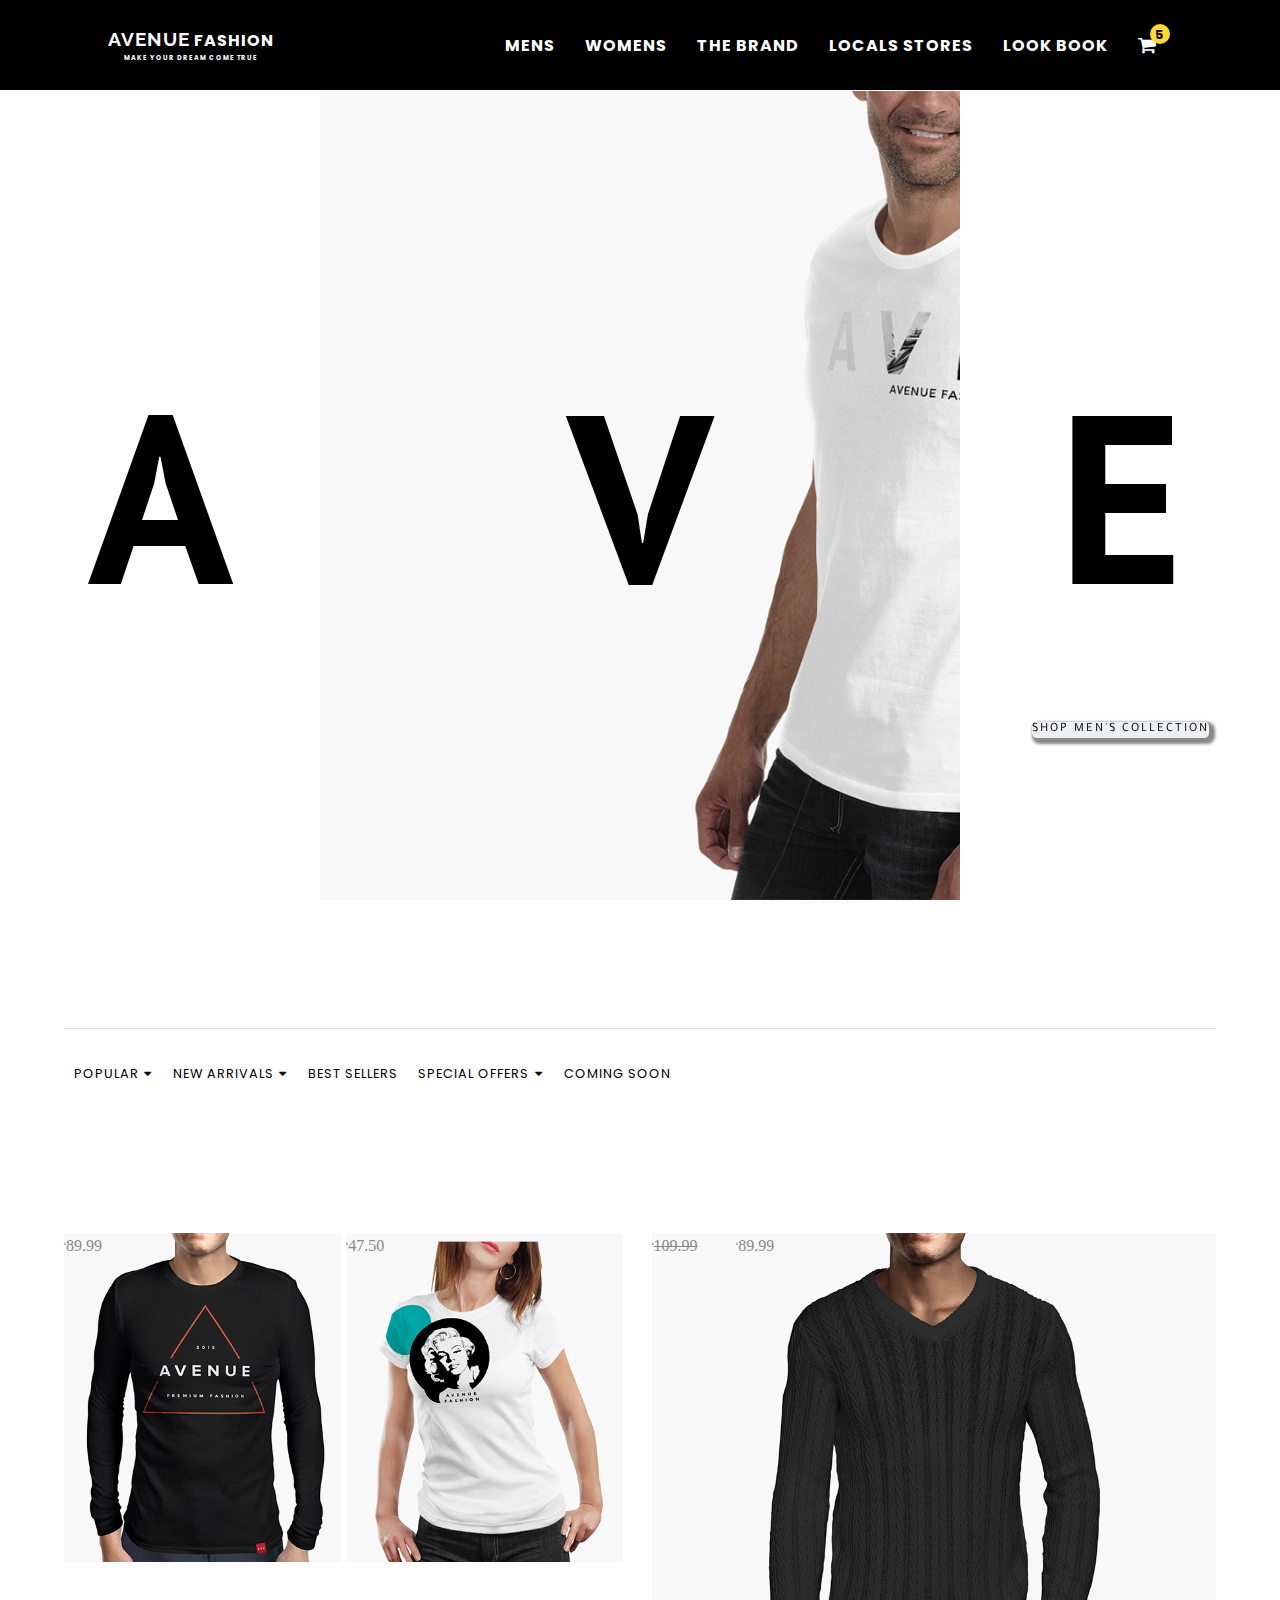
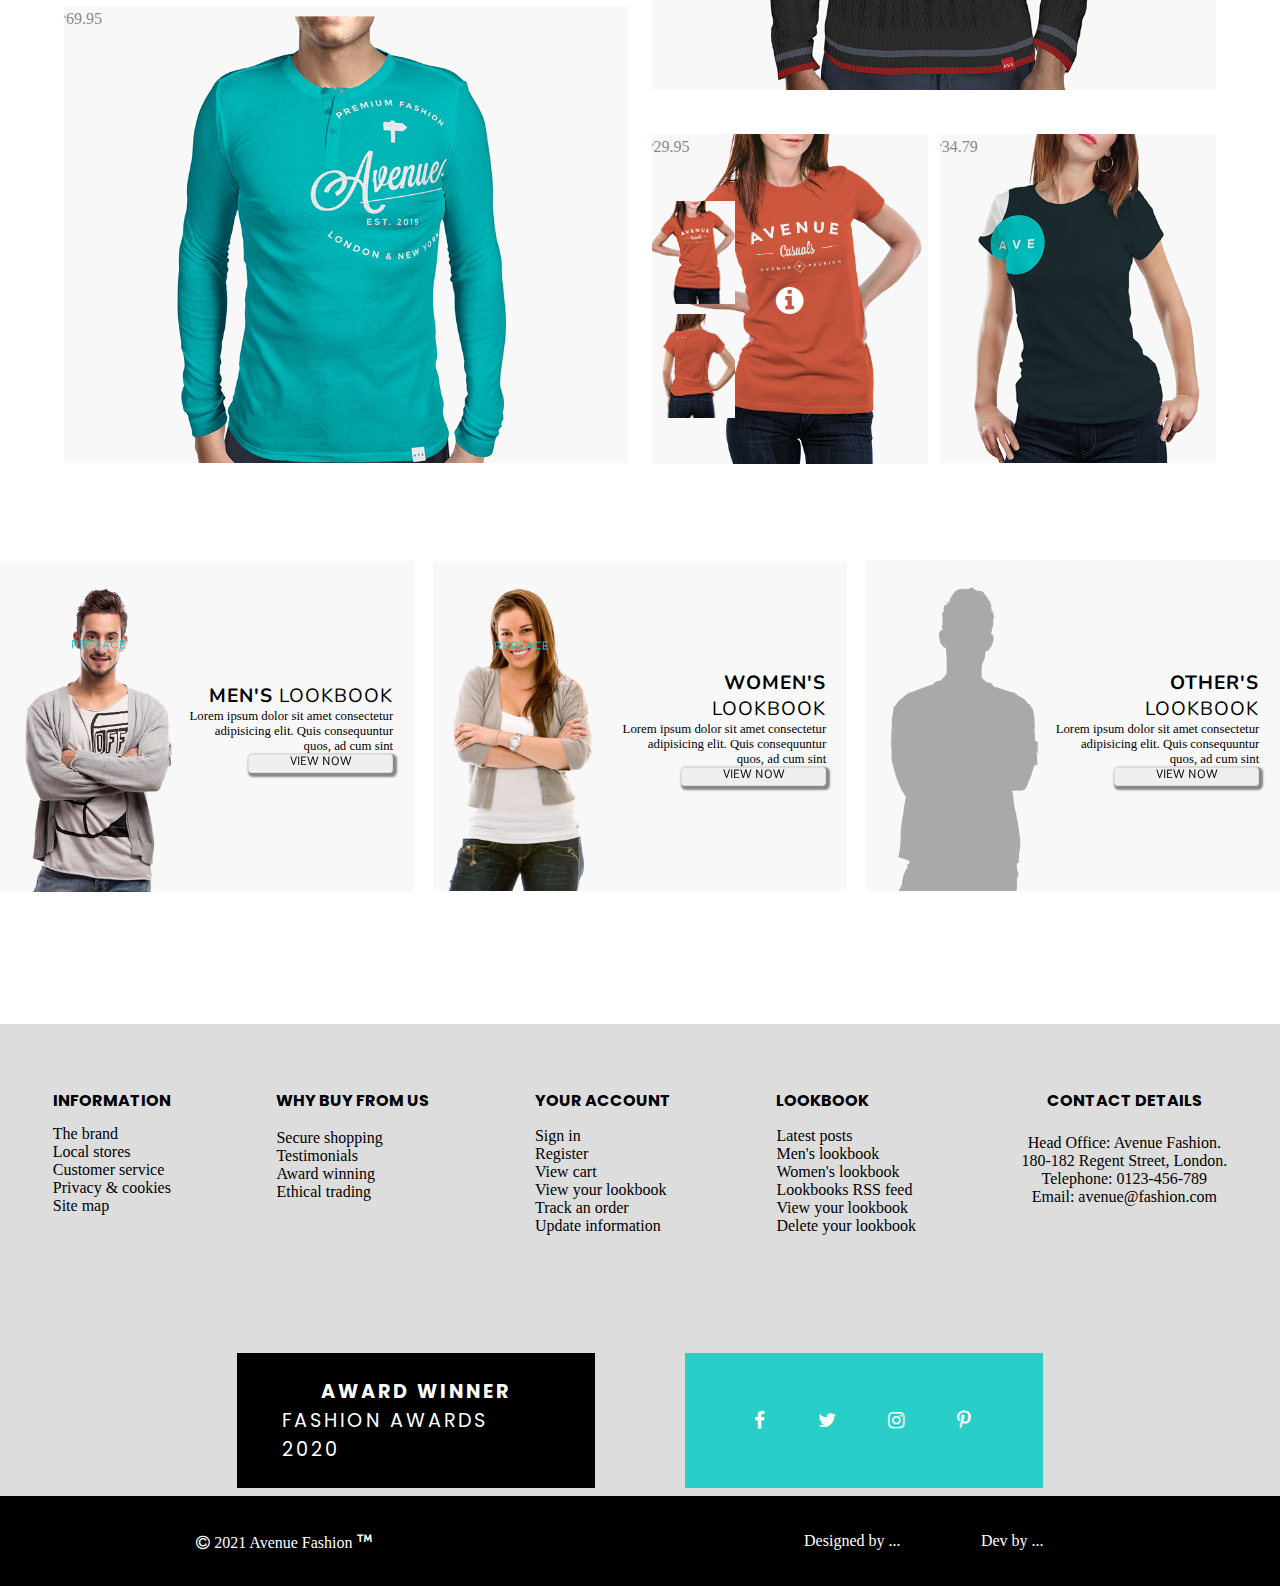
<file: index.html>
<!DOCTYPE html>
<html lang="en">
<head>
    <meta charset="UTF-8">
    <meta http-equiv="X-UA-Compatible" content="IE=edge">
    <meta name="viewport" content="width=device-width, initial-scale=1.0">
    <title>Avenue</title>
    <!-- CDN font awesome -->
    <link rel="stylesheet" href="https://cdnjs.cloudflare.com/ajax/libs/font-awesome/4.7.0/css/font-awesome.min.css">
    <!-- CDN bootstrap -->
    <link href="https://cdn.jsdelivr.net/npm/bootstrap@5.0.0-beta2/dist/css/bootstrap.min.css" rel="stylesheet" integrity="sha384-BmbxuPwQa2lc/FVzBcNJ7UAyJxM6wuqIj61tLrc4wSX0szH/Ev+nYRRuWlolflfl" crossorigin="anonymous">
    <!-- CDN google font -->
    <link rel="preconnect" href="https://fonts.gstatic.com">
    <link href="https://fonts.googleapis.com/css2?family=Poppins:wght@300&display=swap" rel="stylesheet">
    <link href="https://fonts.googleapis.com/css2?family=Raleway:wght@500&display=swap" rel="stylesheet">
    <link href="https://fonts.googleapis.com/css2?family=PT+Sans:wght@700&display=swap" rel="stylesheet">
    <link href="https://fonts.googleapis.com/css2?family=Raleway:wght@300&display=swap" rel="stylesheet">
    <link href="https://fonts.googleapis.com/css2?family=Nunito:wght@300&display=swap" rel="stylesheet">
    <link href="https://fonts.googleapis.com/css2?family=Nunito:wght@300&family=Tajawal:wght@300&display=swap" rel="stylesheet">
    <link rel="stylesheet" href="style.css">
</head>
<body>
    <!-- navigation bar -->
    <div class="nav-list">
        <ul class="list-items">
            <li class="stack">
                <div class="stack-top">
                    <span>Avenue</span> fashion
                </div>
                <div class="stack-right">
                    Make your dream come true
                </div>
            </li>
            <div class="right-list">
                <div class="content-dropdown">
                    <li><a href="">Mens</a></li>
                    <div class="dropdown-content dropdown-content-1">
                        <div class="dropdown-left">
                            <p><a href="">Casual</a></p>
                            <p><a href="">Jackets</a></p>
                            <p><a href="">Hoodies & Sweatshirts</a></p>
                            <p><a href="">Polo shirts</a></p>
                            <p><a href="">Sportswear</a></p>
                            <p><a href="">T-shirts</a></p>
                        </div>
                        <div class="dropdown-right">
                            Spring sale up to 50%
                        </div>
                    </div>
                </div>
                <div class="content-dropdown">
                    <li><a href="">Womens</a></li>
                    <div class="dropdown-content">
                        <p><a href="">Casual</a></p>
                        <p><a href="">Jackets</a></p>
                        <p><a href="">Hoodies & Sweatshirts</a></p>
                        <p><a href="">Polo shirts</a></p>
                        <p><a href="">Sportswear</a></p>
                        <p><a href="">T-shirts</a></p>
                    </div>
                </div>
                <div class="content-dropdown">
                    <li><a href="">The brand</a></li>
                    <div class="dropdown-content dropdown-ct">
                        <p><a href="">About us</a></p>
                        <p><a href="">Our stories</a></p>
                        <p><a href="">Our products</a></p>
                    </div>
                </div>
                <li><a href="">Locals stores</a></li>
                <li><a href="">Look book</a></li>
                <li class="cart">
                    <a href=""><i class="fa fa-shopping-cart" aria-hidden="true"></i></a>
                    <div class="circle">
                        <p>5</p>
                    </div>
                </li>
            </div>
            <div class="hamburger">
                <div class="line1"></div>
                <div class="line2"></div>
                <div class="line3"></div>
            </div>
        </ul>
    </div>
    <!-- main -->
    <div class="main">
        <div class="grid1">
            <div class="word1">A</div>
        </div>
        <div class="grid2">
            <div class="word2">V</div>
        </div>
        <div class="grid3">
            <div class="word3">E</div>
            <button class="btn btn-light">Shop men's collection</button>
        </div>
    </div>
    <!-- navigation bar 2 -->
    <div class="nav-products">
        <ul class="nav-items">
            <li class="list-nav-1">
                <a href="">popular</a>
                <i class="fa fa-caret-down" aria-hidden="true"></i>
                <div class="items-li items-li-1">
                    <div class="left-items">
                        <p><a href="">Spring Collection</a></p>
                        <p><a href="">Summer collection</a></p>
                    </div>
                </div>
            </li>
            <li>
                <a href="">new arrivals</a>
                <i class="fa fa-caret-down" aria-hidden="true"></i>
                <div class="items-li">
                    <div class="left-items">
                        <p><a href="">Europe Style</a></p>
                        <p><a href="">US Style</a></p>
                    </div>
                    <div class="right-items">
                        <p><a href="">Asia Style</a></p>
                    </div>
                </div>
            </li>
            <li><a href="">best sellers</a></li>
            <li>
                <a href="">special offers</a>
                <i class="fa fa-caret-down" aria-hidden="true"></i>
                <div class="items-li items-long">
                        <p><a href="">Sale up to 50%</a></p>
                        <p><a href="">Membership discount</a></p>
                        <p><a href="">Change 'old' get 'new'</a></p>
                        <p><a href="">Combination</a></p>
                </div>
            </li>
            <li><a href="">coming soon</a></li>
        </ul>
    </div>
    <!-- picture products -->
    <div class="products">
        <div class="left-products">
            <div class="products-1">
                <div class="pd-1">
                    <img class="img-pds1" src="sanpham1.png" alt="product1">
                    <p class="pd1-tt"><sup><i class="fa fa-gbp fa-gbpp" aria-hidden="true"></i></sup>89.99</p>
                    <div class="information">
                        <p class="title-product title-pd-a">Mens casual black body shirt
                            <sup><i class="fa fa-gbp fa-gbpp" aria-hidden="true"></i></sup> 89.99
                        </p>
                        <div class="icon-fafa icon-fafa-a">
                            <i class="fa fa-shopping-cart" aria-hidden="true"></i>
                            <i class="fa fa-gratipay" aria-hidden="true"></i>
                            <i class="fa fa-compress" aria-hidden="true"></i>
                        </div>
                    </div>
                </div>
                <div class="pd-2">
                    <img class="img-pds1" src="sanpham2.png" alt="product2">
                    <p class="pd2-tt"><sup><i class="fa fa-gbp fa-gbpp" aria-hidden="true"></i></sup>47.50</p>
                    <div class="information">
                        <p class="title-product title-pd-a">Women burnt white modern tee
                            <sup><i class="fa fa-gbp fa-gbpp" aria-hidden="true"></i></sup> 29.95
                        </p>
                        <div class="icon-fafa icon-fafa-a">
                            <i class="fa fa-shopping-cart" aria-hidden="true"></i>
                            <i class="fa fa-gratipay" aria-hidden="true"></i>
                            <i class="fa fa-compress" aria-hidden="true"></i>
                        </div>
                    </div>
                </div>
            </div>
            <div class="products-2">
                <img src="sanpham3.png" alt="product3">
                <p class="pd3-tt"><sup><i class="fa fa-gbp fa-gbpp" aria-hidden="true"></i></sup>69.95</p>
                <div class="information">
                    <p class="title-product title-pd-a">Mens creative cyan polo
                        <sup><i class="fa fa-gbp fa-gbpp" aria-hidden="true"></i></sup> 29.95
                    </p>
                    <div class="icon-fafa icon-fafa-a">
                        <i class="fa fa-shopping-cart" aria-hidden="true"></i>
                        <i class="fa fa-gratipay" aria-hidden="true"></i>
                        <i class="fa fa-compress" aria-hidden="true"></i>
                    </div>
                </div>
            </div>
        </div>
        <div class="right-products">
            <div class="products-3">
                <img src="sanpham4.png" alt="product4">
                <p class="pd5-tt"><sup><i class="fa fa-gbp fa-gbpp" aria-hidden="true"></i></sup>109.99</p>
                <p class="pd4-tt"><sup><i class="fa fa-gbp fa-gbpp" aria-hidden="true"></i></sup>89.99</p>
                <div class="information">
                    <p class="title-product title-pd-a">Mens black smooth sweater
                        <sup><i class="fa fa-gbp fa-gbpp" aria-hidden="true"></i></sup> 29.95
                    </p>
                    <div class="icon-fafa icon-fafa-a">
                        <i class="fa fa-shopping-cart" aria-hidden="true"></i>
                        <i class="fa fa-gratipay" aria-hidden="true"></i>
                        <i class="fa fa-compress" aria-hidden="true"></i>
                    </div>
                </div>
            </div>
            <div class="products-4">
                <div class="product-4-1">
                    <div class="img-pd1">
                        <img class="first-picture" src="sp5_03.png" alt="">
                        <img class="small-picture" src="sanpham5.png" alt="">
                        <img class="small-picture-2" src="sp5.1.png" alt="">
                        <i class="fa fa-info-circle" aria-hidden="true"></i>
                        <p><sup><i class="fa fa-gbp fa-gbpp" aria-hidden="true"></i></sup>29.95</p>
                    </div>
                    <div class="information information-i">
                        <p class="title-product title-product-i">Womens burnt orange casual tee
                            <sup><i class="fa fa-gbp fa-gbpp" aria-hidden="true"></i></sup> 29.95
                        </p>
                        <div class="icon-fafa icon-fafa-i">
                            <i class="fa fa-shopping-cart" aria-hidden="true"></i>
                            <i class="fa fa-gratipay" aria-hidden="true"></i>
                            <i class="fa fa-compress" aria-hidden="true"></i>
                        </div>
                    </div>
                </div>
                <div class="product-4-2">
                    <img class="first-picture" src="sanpham6.png" alt="">
                    <p class="pd3-tt"><sup><i class="fa fa-gbp fa-gbpp" aria-hidden="true"></i></sup>34.79</p>
                    <div class="information">
                        <p class="title-product title-pd-a">Womens modern blue navy tee, youth edition
                            <sup><i class="fa fa-gbp fa-gbpp" aria-hidden="true"></i></sup> 29.95
                        </p>
                        <div class="icon-fafa icon-fafa-a">
                            <i class="fa fa-shopping-cart" aria-hidden="true"></i>
                            <i class="fa fa-gratipay" aria-hidden="true"></i>
                            <i class="fa fa-compress" aria-hidden="true"></i>
                        </div>
                    </div>
                </div>
            </div>
        </div>
    </div>
    <div class="lookbook">
        <div class="picture-side1">
            <img src="new1.png" alt="">
            <div class="lookbook-infor">
                <p><span>Men's</span> lookbook</p>
                <p>Lorem ipsum dolor sit amet consectetur adipisicing elit. Quis consequuntur quos, ad cum sint</p>
                <button class="btn btn-light btn-view">View now</button>
            </div>
        </div>
        <div class="picture-side2">
            <img src="new2.png" alt="">
            <div class="lookbook-infor">
                <p><span>Women's</span> lookbook</p>
                <p>Lorem ipsum dolor sit amet consectetur adipisicing elit. Quis consequuntur quos, ad cum sint</p>
                <button class="btn btn-light btn-view">View now</button>
            </div>
        </div>
        <div class="picture-side3">
            <img src="new3.png" alt="">
            <div class="lookbook-infor">
                <p><span>Other's</span> lookbook</p>
                <p>Lorem ipsum dolor sit amet consectetur adipisicing elit. Quis consequuntur quos, ad cum sint</p>
                <button class="btn btn-light btn-view">View now</button>
            </div>
        </div>
    </div>
    <div class="footer-tt">
        <footer>
            <ul>
                <li><a href="">Information</a></li>
                <li><a href="">The brand</a></li>
                <li><a href="">Local stores</a></li>
                <li><a href="">Customer service</a></li>
                <li><a href="">Privacy & cookies</a></li>
                <li><a href="">Site map</a></li>
            </ul>
            <ul>
                <li><a href="">Why buy from us</a></li>
                <li><a href="">Secure shopping</a></li>
                <li><a href="">Testimonials</a></li>
                <li><a href="">Award winning</a></li>
                <li><a href="">Ethical trading</a></li>
            </ul>
            <ul>
                <li><a href="">Your account</a></li>
                <li><a href="">Sign in</a></li>
                <li><a href="">Register</a></li>
                <li><a href="">View cart</a></li>
                <li><a href="">View your lookbook</a></li>
                <li><a href="">Track an order</a></li>
                <li><a href="">Update information</a></li>
            </ul>
            <ul>
                <li><a href="">Lookbook</a></li>
                <li><a href="">Latest posts</a></li>
                <li><a href="">Men's lookbook</a></li>
                <li><a href="">Women's lookbook</a></li>
                <li><a href="">Lookbooks RSS feed</a></li>
                <li><a href="">View your lookbook</a></li>
                <li><a href="">Delete your lookbook</a></li>
            </ul>
            <ul>
                <li>Contact details</li>
                <li>Head Office: Avenue Fashion.<br> 180-182 Regent Street, London.</li>
                <li>Telephone: 0123-456-789</li>
                <li>Email: <a href="mailto: avenue@fashion.com" >avenue@fashion.com</a></li>
            </ul>
        </footer>
        <div class="reward">
            <div class="black-box">
                <div>award winner</div>
                <div>fashion awards 2020</div>
            </div>
            <div class="blue-box">
                <i class="fa fa-facebook" aria-hidden="true"></i>
                <i class="fa fa-twitter" aria-hidden="true"></i>
                <i class="fa fa-instagram" aria-hidden="true"></i>
                <i class="fa fa-pinterest-p" aria-hidden="true"></i>
            </div>
        </div>
    </div>
    <div class="last-footer">
        <div class="left-last">
            <i class="fa fa-copyright" aria-hidden="true"></i>
            2021 Avenue Fashion <sup><i class="fa fa-trademark" aria-hidden="true"></i></sup>
        </div>
        <div class="right-last">
            <p>Designed by ... </p>
            <p>Dev by ...</p>
        </div>
    <script src="script.js"></script>
</body>
</html>
</file>
<file: style.css>
*{
    margin: 0;
    padding: 0;
    box-sizing: border-box;
}
/* navigation bar */
.nav-list{
    height: 10vh;
    color: white;
    background-color: black;
}
.right-list{
    color: white;
}
.list-items{
    display: flex;
    justify-content: space-around;
    align-items: center;
    height: 100%;
    list-style: none;
    text-transform: uppercase;
    letter-spacing: 1px;
    font-family: 'Poppins', sans-serif;
    font-weight: bold;
    margin: 0;
    padding: 0;
    left: 0;
}
.list-items a{
    text-decoration: none;
    color: white;
}
.dropdown-content{
    display: none;
    position: absolute;
    background-color: #ddd;
    top: 10vh;
    padding: 10px;
    font-size: 0.7rem;
    box-shadow: 3px 3px 3px 3px #888888;
    color: black;
}
.dropdown-content a{
    color: black;
}
.dropdown-content a:hover, .dropdown-right:hover, .list-items li a:hover{
    color: #11ccc6e0;
}
.dropdown-content p{
    display: block;
}
.content-dropdown:hover .dropdown-content{
    display: block;
}
.content-dropdown:hover .dropdown-content-1{
    display: flex;
    justify-content: space-around;
}
.dropdown-right{
    height: 100%;
    align-self: flex-end;
    padding: 10px;
    background-color: black;
    color: white;
    font-size: 1rem;
    width: 50%;
    text-align: center;
    border-radius: .5rem;
}
.right-list{
    display: flex;
    justify-content: space-around;
    align-items: center;
}
.right-list li{
    padding: 15px;
    position: relative;
}
.cart{
    position: relative;
    font-size: 1.2rem;
}
.circle{
    position: absolute;
    width: 20px;
    height: 20px;
    background-color: rgb(253, 216, 53);
    top: 15%;
    right: 5%;
    border-radius: 50%;
    font-size: .8rem;
    color: black;
    display: flex;
    justify-content: center;
    align-items: center
}
.circle p{
    position: absolute;
    top: 10%;
}
.hamburger div{
    height: 3px;
    width: 25px;
    margin: 3px;
    background-color: white;
}
.hamburger{
    display: none;
}
.list-items span{
    font-size: 1.2rem;
    font-family: 'Raleway', sans-serif;
}
.stack{
    display: flex;
    flex-direction: column;
    align-items: center;
}
.stack-right{
    font-size: .4rem;
}
/* main */
.main{
    height: 90vh;
    display: grid;
    grid-template-columns: 1.5fr 3fr 1.5fr;
    margin-bottom: 10%;
}
.grid1, .grid2, .grid3{
    display: flex;
    justify-content: center;
    align-items: center;
}
.grid1{
    background-color: white;
}
.grid2{
    /* background: url(Banner.png) no-repeat center center fixed; 
    -webkit-background-size: cover;
    -moz-background-size: cover;
    -o-background-size: cover;
    background-size: cover; */
    background: url(Banner.png);
    background-size: cover;
}
.grid3{
    background-color: white;
    color: black;
    position: relative;
}
.word1, .word2, .word3{
    font-size: 15rem;
    font-weight: bold;
    font-family: 'PT Sans', sans-serif;
}
.grid3 button{
    position: absolute;
    bottom: 20%;
    text-transform: uppercase;
    letter-spacing: 2px;
    font-size: 0.8rem;
    box-shadow: 3px 3px 3px 3px #888888;
    background: linear-gradient(to right, #ec008c, #fc6767) !important;
    -webkit-transition: color 300ms;
    transition: color 300ms;
    -webkit-transform: translateZ(0);
    transform: translateZ(0);
    -webkit-backface-visibility: hidden;
    backface-visibility: hidden;
    -moz-osx-font-smoothing: grayscale;
    border: none;
    border-radius: .3rem;
}
.grid3 button:before{
    content: "";
    position: absolute;
    z-index: -1;
    top: 0;
    bottom: 0;
    left: 0;
    right: 0;
    background: #ecf0f1;
    -webkit-transform: scaleX(1);
    transform: scaleX(1);
    -webkit-transform-origin: 50%;
    transform-origin: 50%;
    -webkit-transition-property: transform;
    transition-property: transform;
    -webkit-transition: 300ms ease-out;
    transition: 300ms ease-out;
    border-radius: .3rem;
}
.grid3 button:hover:before{
    -webkit-transform: scaleX(0);
    transform: scaleX(0);
}
/* navigation bar 2 */
.nav-products{
    margin: 0% 5%;
}
.nav-items{
    display: flex;
    justify-content: flex-start;
    height: 10vh;
    align-items: center;
    list-style: none;
    text-transform: uppercase;
    border-top: 1px solid #ddd;
    flex-wrap: wrap;
    font-size: 0.8rem;
    margin-bottom: 10%;
}
.nav-items li a{
    color: black;
    text-decoration: none;
    font-family: 'Poppins', sans-serif;
    letter-spacing: 1px;
}
.nav-items li{
    padding: 10px;
    text-align: center;
    position: relative;
}
.nav-items li a:hover{
    color: #11ccc6e0;
}
.items-li{
    position: absolute;
    background-color: #ddd;
    z-index: 2;
    padding: 10px;
    align-items: center;
    /* display: none; */
    letter-spacing: 1px;
    font-size: .7rem;
    border-radius: .3rem;
    height: 0;
    opacity: 0;
    transition: all .5s ease-out;
}
.items-li p:last-child{
    margin: 0;
}
.fa-caret-down{
    padding: 0px 2px;
}
.items-li-show{
    /* display: block; */
    height: fit-content;
    opacity: 1;
    transform: translateY(0);
}
/* img product */
.products{
    margin: 0% 5%;
    display: flex;
    justify-content: space-between;
    margin-bottom: 5%;
}
.left-products{
    width: 49%;
}
.right-products{
    width: 49%;
}
/* left img */
.products-1{
    width: 100%;
    display: flex;
    justify-content: space-between;
    padding-bottom: 2%;
    position: relative;
}
.pd1-tt, .pd2-tt{
    position: absolute;
    top: 0;
}
.pd3-tt{
    position: absolute;
    top: 0;
}
.pd4-tt{
    position: absolute;
    left: 15%;
    top: 0;
}
.pd1-tt, .pd2-tt, .pd3-tt, .pd4-tt, .pd5-tt, .img-pd1 p{
    color: #888888;
} 
.pd5-tt{
    text-decoration: line-through;
    position: absolute;
    top: 0;
}
.products-2{
    width: 100%;
    position: relative;
    transition: all .5s;
    padding-bottom: 5%;
}
.products-1 img{
    width: 98%;
}
.products-2 img{
    width: 100%;
}
.pd-1, .pd-2{
    position: relative;
    transition: all .5s;
    padding-bottom: 5%;
}
.pd-1{
    z-index: 3;
}
/* right img */
.products-3{
    width: 100%;
    position: relative;
    transition: all .5s;
    padding-bottom: 5%;
}
.products-3 img{
    width: 100%;
}
.products-4{
    display: flex;
    width: 100%;
    padding-top: 2%;
    justify-content: space-between;
}
.first-picture{
    width: 100%;
}
.product-4-1{
    transition: all .5s;
    padding-bottom: 5%;
    display: flex;
    flex-direction: column;
    justify-content: space-between;
    width: 98%;
}
.product-4-2{
    position: relative;
    width: 94%;
    transition: all .5s;
    padding-bottom: 5%;
}

.img-pd1{
    position: relative;
    width: 96%;
}
.small-picture{
    position: absolute;
    z-index: 2;
    left: 0;
    top: 20%;
    width: 30%;
}
.small-picture-2{
    position: absolute;
    z-index: 2;
    left: 0;
    bottom: 15%;
    width: 30%;
}
.fa-info-circle{
    position: absolute;
    left: 50%;
    top: 50%;
    transform: translate(-50%, -50%);
    color: white;
    font-size: 2rem;
}
.fa-info-circle:hover{
    cursor: pointer;
}
.title-product{
    font-size: 0.7rem;
    color: #A9A9A9;
    text-align: center;
    text-transform: uppercase;
    font-family: 'Raleway', sans-serif;
    margin-top: 2%;
    padding: 0 10px;
    margin-bottom: 0;
    display: none;
}
.fa-gbpp{
    font-size: .2rem;
}
.icon-fafa{
    width: 100%;
    margin-top: 3%;
    display: none;
}
.icon-fafa i{
    padding: 5px;
    font-size: 1.2rem;
    background-color: #ddd;
    border-radius: 50%;
}
.icon-fafa i:hover{
    cursor: pointer;
    background: linear-gradient(to right, #ec008c, #fc6767);
    color: white;
}
.title-product-show{
    display: block;
}
.icon-fafa-show{
    display: flex;
    justify-content: center;
    align-items: center;
}
.product-4-1-animation{
    transform: scale(1.1);
    box-shadow: 3px 3px 3px 3px #888888;
    z-index: 3;
}
.icon-fafa i:not(:last-child){
    margin-right: 10px;
}
.img-pd1 p{
    position: absolute;
    top: 0;
    font-size: 1rem;
}
/* look book */
.lookbook{
    width: 100%;
    display: flex;
    justify-content: space-between;
    align-items: center;
    margin-bottom: 10%;
}
.picture-side1, .picture-side2, .picture-side3{
    width: calc((100% - 3%)/3);
    position: relative;
}
.lookbook img{
    width: 100%;
}
.lookbook-infor{
    width: 50%;
    position: absolute;
    top: 0;
    right: 5%;
    text-align: end;
    font-size: .8rem;
    height: 100%;
    display: flex;
    justify-content: center;
    flex-direction: column;
    align-items: center;
}
.lookbook-infor p:first-child{
    text-transform: uppercase;
    font-size: 1.2rem;
    font-family: 'Nunito', sans-serif;
    letter-spacing: 1px;
    width: 100%;
}
.lookbook-infor span{
    font-weight: bold !important;
}
.btn{
    font-family: 'Tajawal', sans-serif;
}
.btn-view{
    -webkit-transition: color 300ms;
    transition: color 300ms;
    position: relative;
    -webkit-transform: translateZ(0);
    transform: translateZ(0);
    -webkit-backface-visibility: hidden;
    backface-visibility: hidden;
    -moz-osx-font-smoothing: grayscale;
    border: 1px solid #ddd;
    box-shadow: 2px 2px 2px 2px #888888;
    width: 70%;
    border-radius: .2rem;
    text-transform: uppercase;
    align-self: flex-end;
}
.btn-view:before{
    content: "";
    position: absolute;
    z-index: -1;
    top: 0;
    bottom: 0;
    left: 0;
    right: 0;
    background: linear-gradient(to right, #ec008c, #fc6767);
    -webkit-transform: scaleY(0);
    transform: scaleY(0);
    -webkit-transform-origin: 50%;
    transform-origin: 50%;
    -webkit-transition-property: transform;
    transition-property: transform;
    -webkit-transition: 300ms ease-out;
    transition: 300ms ease-out;
    border-radius: .2rem;
}
.btn-view:hover:before{
    -webkit-transform: scaleY(1);
    transform: scaleY(1);
}
/* footer */
footer{
    display: flex;
    width: 100%;
    justify-content: space-around;
    flex-wrap: wrap;
    align-items: center;
    height: auto;
    padding: 5% 0%;
}
footer ul{
    list-style: none;
    height: 20vh;
    margin: 0;
    margin-bottom: 3%;
}
footer ul:last-child{
    text-align: center;
}
footer ul li a{
    text-decoration: none;
    color: black;
}
footer ul li a:hover{
    color: #11ccc6e0;
}
footer ul li:first-child{
    font-family: 'Poppins', sans-serif;
    font-weight: bold;
    margin-bottom: 10%;
    text-transform: uppercase;
}
/* REWARD */
.reward{
    margin: 0% 15%;
    display: flex;
    justify-content: space-around;
    align-items: center;
    height: 100px;
}
.black-box, .blue-box{
    width: 40%;
    background-color: black;
    height: 15vh;
    padding: 5%;
    color: white;
    text-transform: uppercase;
    font-family: 'Poppins', sans-serif;
    font-size: 1.2rem;
    letter-spacing: 3px;
}
.black-box div:first-child{
    font-weight: bold;
}
.black-box{
    display: flex;
    flex-direction: column;
    justify-content: center;
    align-items: center;
}
.blue-box{
    display: flex;
    justify-content: space-around;
    align-items: center;
    background-color: #11ccc6e0;
}
.footer-tt{
    background-color: #ddd;
    padding-bottom: 2%;
}
.fa-caret-down:hover{
    cursor: pointer;
    color: #11ccc6e0;
}
.last-footer{
    height: 10vh;
    display: flex;
    justify-content: space-around;
    align-items: center;
    color: white;
    background: black;
}
.right-last{
    display: flex;
    justify-content: space-around;
    width: 25%;
    align-items: center;
}
.right-last p{
    margin: 0;
}
@media screen and (max-width: 992px){
    .nav-list{
        font-size: 0.8rem;
    }
    .content-dropdown:hover .dropdown-content-1{
        display: block;
    }
    .dropdown-right{
        width: 100%;
        padding: 30px 10px;
        font-size: 0.8rem;
    }
    .grid3 button{
        width: 80%;
    }
    .title-product{
        font-size: .5rem;
    }
    .icon-fafa i{
        padding: 5px;
        font-size: 0.8rem;
    }
    .img-pd1 p{
        font-size: .6rem;
    }
    .pd1-tt, .pd2-tt, .pd3-tt, .pd4-tt, .pd5-tt, .img-pd1 p{
        font-size: 0.8rem;
    }
    .pd4-tt{
        left: 15%;
    }
    .lookbook-infor{
        font-size: .6rem;
    }
    .lookbook-infor p:first-child{
        font-size: 1rem;
    }
    .btn-view{
        font-size: .8rem;
        width: 70%;
        align-self: flex-end;
    }
    footer ul{
        list-style: none;
        height: 30vh;
    }
    .black-box, .blue-box{
        font-size: 1rem;
        letter-spacing: 3px;
        text-align: center;
    }
    .right-last{
        width: 30%;
    }
}
@media screen and (max-width: 800px){
    body{
        overflow-x: hidden;
    }
    .hamburger{
        display: block;
    }
    .right-list{
        position: absolute;
        color: white;
        top: 10vh;
        height: 50vh;
        flex-direction: column;
        background-color: black;
        width: 40%;
        right: 0;
        padding: 20px 0px;
        transform: translateX(100%);
        transition: all 2s;
        opacity: 0;
    }
    .dropdown-content{
        position: absolute;
        left: 0;
        transform: translateX(-100%);
        box-shadow: none;
    }
    .list-show{
        transform: translateX(0%);
        opacity: 1;
    }
    .hamburger:hover{
        cursor: pointer;
        transform: scale(1.2);
    }
    .main{
        background-image: url(Banner1.png);
        background-size: cover;
        height: 90vh;
    }
    .grid1, .grid2, .grid3{
        background: none;
        width: 100%;
        justify-content: center;
        align-items: center;
    }
    .word1, .word2, .word3{
        font-size: 10rem;
    }
    .grid3{
        position: static;
    }
    .grid3 button{
        position: absolute;
        left: 50%;
        right: 50%;
        transform: translateX(-50%);
        width: 50%;
        padding: 15px;
    }
    .nav-items{
        padding: 0;
    }
    .fa-info-circle{
        font-size: 1.5rem;
    }
    .lookbook{
        display: block;
    }
    .picture-side1, .picture-side2, .picture-side3{
        width: 100%;
        margin-bottom: 10%;
    }
    .lookbook-infor{
        text-align: center;
        line-height: 25px;
        font-size: .8rem;
    }
    .btn-view{
        align-self: center;
        padding: 10px;
        font-size: 1rem;
    }
    .lookbook-infor p:first-child{
        font-size: 1.2rem;
    }
    footer ul{
        margin-bottom: 5%;
        list-style: none;
        height: 25vh;
    }
    footer{
        font-size: .8rem;
    }
    footer ul:last-child{
        padding: 0;
    }
    .black-box, .blue-box{
        justify-content: space-between;
        font-size: .8rem;
        letter-spacing: 2px;
        text-align: center;
    }
    .blue-box{
        justify-content: space-evenly;
        font-size: 1rem;
    }
}
@media screen and (max-width: 690px){
    .nav-items{
        justify-content: space-around;
        height: 20vh;
    }
    .icon-fafa i{
        padding: 5px;
        font-size: 0.7rem;
    }
    .pd1-tt, .pd2-tt, .pd3-tt, .pd4-tt, .pd5-tt, .img-pd1 p{
        font-size: .6rem;
    } 
    .pd4-tt{
        left: 18%;
    }
    .black-box, .blue-box{
        padding: 3%;
        height: 12vh;
    }
    .right-last{
        width: 40%;
    }
    .last-footer{
        font-size: .8rem;
    }
}
@media screen and (max-width: 450px){
    .right-list{
        font-size: 0.6rem;
    }
    .word1, .word2, .word3{
        font-size: 7rem;
    }
    .grid3 button{
        width: 70%;
    }
    .fa-info-circle{
        font-size: 1rem;
    }
    .title-product{
        font-size: 6px;
        padding: 0;
    }
    .icon-fafa i{
        padding: 3px;
        font-size: 0.6rem;
        background-color: #ddd;
        border-radius: 50%;
    }
    .pd1-tt, .pd2-tt, .pd3-tt, .pd4-tt, .pd5-tt, .img-pd1 p{
        font-size: .5rem;
    } 
    .pd4-tt{
        left: 20%;
    }
    .btn-view{
        font-size: 1rem;
    }
    .lookbook-infor p:first-child {
        font-size: 1rem;
    }
    .black-box, .blue-box{
        justify-content: space-around;
        font-size: .5rem;
        letter-spacing: 1px;
        text-align: center;
        padding: 5%;
        height: 10vh;
    }
    .blue-box{
        justify-content: space-evenly;
        font-size: .7rem;
    }
    footer{
        font-size: .8rem;
    }
    .items-li{
        font-size: .5rem;
    }
    .right-last{
        width: 40%;
    }
    .last-footer{
        font-size: .6rem;
    }
}
@media screen and (max-width: 340px){
    .nav-items{
        margin-bottom: 10%;
        height: 20vh;
    }
    .pd1-tt, .pd2-tt, .pd3-tt, .pd4-tt, .pd5-tt, .img-pd1 p{
        font-size: .3rem;
    } 
    .pd4-tt{
        top: 15%;
        left: 0;
    }
    .btn-view{
        font-size: .8rem;
        padding: 5px;
    }
    .lookbook-infor{
        font-size: .6rem;
    }
    .lookbook-infor p:first-child {
        font-size: .8rem;
    }
    .right-last{
        width: 50%;
    }
    .last-footer{
        font-size: .5rem;
    }
}
</file>
